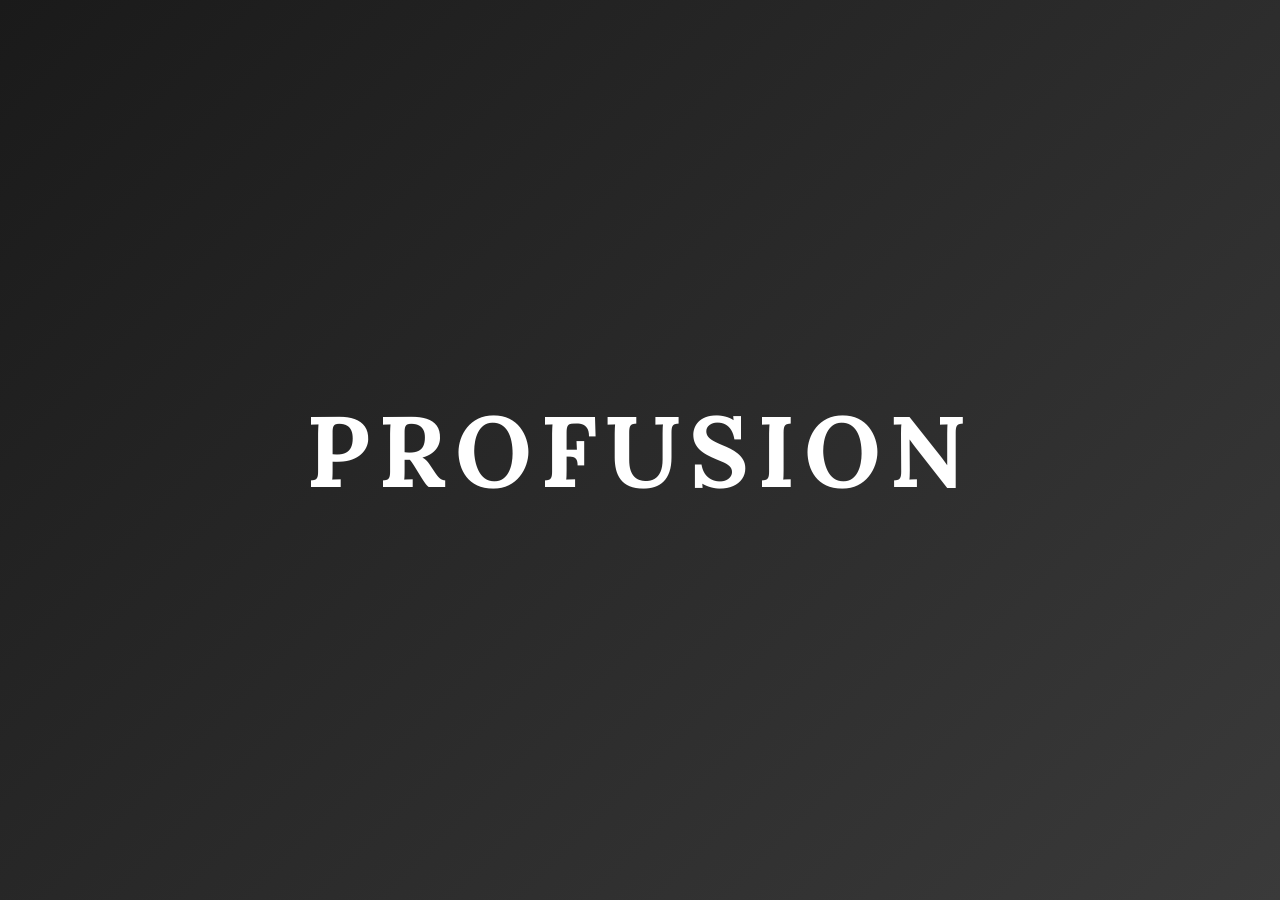
<file: profusion/index.html>
<!DOCTYPE html>
<html lang="en">

<head>
    <meta charset="UTF-8">
    <meta name="viewport" content="width=device-width, initial-scale=1.0">
    <title>Profusion</title>
    <link rel="shortcut icon" href="images/Motivational Typography Design Evoking Nostalgia In Rustic Outdoor Setting.png" type="image/x-icon">
    <link href="https://fonts.googleapis.com/css2?family=Playfair+Display:wght@700&family=Lora:wght@700&display=swap" rel="stylesheet">

    <style>
        body {
            background: linear-gradient(135deg, #1a1a1a, #3a3a3a);
            display: flex;
            justify-content: center;
            align-items: center;
            height: 100vh;
            margin: 0;
            font-family: 'Lora', serif;
        }

        h1 {
            font-size: 100px;
            font-weight: bold;
            display: flex;
            justify-content: center;
            align-items: center;
            margin: 0;
            color: #fff;
            overflow: hidden;
            text-transform: uppercase;
            letter-spacing: 8px;
        }

        h1 span {
            opacity: 0;
            display: inline-block;
            animation: reveal 1.5s forwards, transformEffect 2s infinite alternate;
            transition: all 0.5s ease-in-out;
        }

        h1 span:nth-child(odd) {
            animation-delay: 0.3s;
        }

        h1 span:nth-child(even) {
            animation-delay: 0.5s;
        }

        @keyframes reveal {
            to {
                opacity: 1;
            }
        }

        @keyframes transformEffect {
            0% {
                transform: scale(0.6);
                color: #f1c40f;
            }

            100% {
                transform: scale(1);
                color: #e0e0e0;
            }
        }

      
        @media (max-width: 1024px) {
            h1 {
                font-size: 80px;
                letter-spacing: 6px;
            }
        }

        @media (max-width: 768px) {
            h1 {
                font-size: 60px;
                letter-spacing: 4px;
            }
        }

        @media (max-width: 480px) {
            h1 {
                font-size: 40px;
                letter-spacing: 2px;
            }

            h1 span {
                font-size: 30px; 
            }
        }
    </style>
</head>

<body>
    <h1 id="title">
        <span>P</span>
        <span>r</span>
        <span>o</span>
        <span>f</span>
        <span>u</span>
        <span>s</span>
        <span>i</span>
        <span>o</span>
        <span>n</span>
    </h1>

    <script>
        
            document.addEventListener("DOMContentLoaded", () => {
                const title = document.getElementById("title");
                const letters = title.querySelectorAll("span");

                letters.forEach((letter, index) => {
                    letter.style.animationDelay = `${index * 0.2}s`;
                });
            });

            setTimeout(() => {
                window.location.href = "login.html";
            }, 3000);
     
    </script>
</body>

</html>
</file>
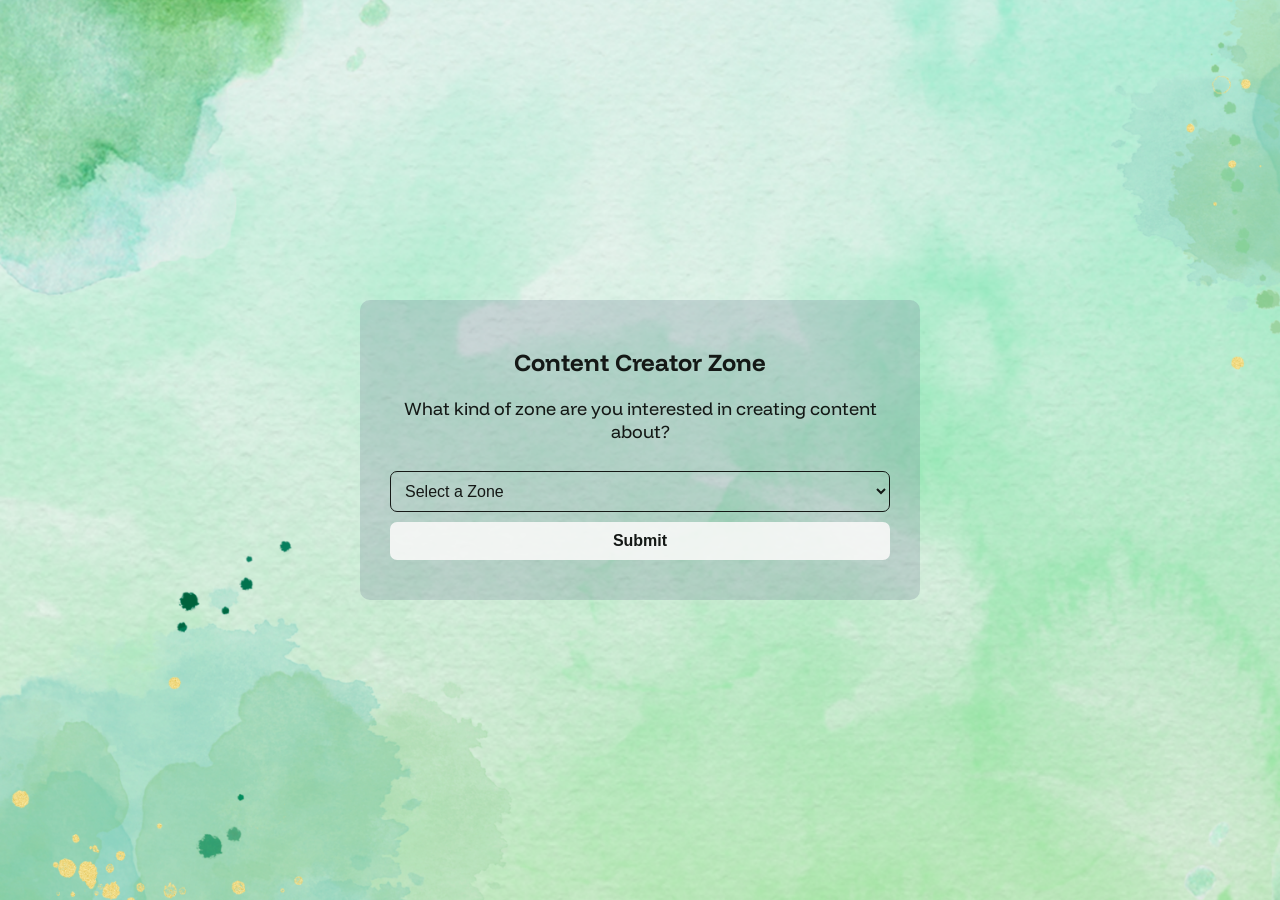
<file: profusion/content_selector.html>
<!DOCTYPE html>
<html lang="en">

<head>
   
    <meta charset="UTF-8"> 
    <meta name="viewport" content="width=device-width, initial-scale=1.0">
   

    <title>Profusion</title> 
    <link rel="shortcut icon"
        href="images/Motivational Typography Design Evoking Nostalgia In Rustic Outdoor Setting.png"
        type="image/x-icon">


   
    <link rel="stylesheet" href="content_selector.css">

   
    <link href="https://fonts.googleapis.com/css2?family=Bebas+Neue&display=swap" rel="stylesheet">
</head>

<body>
   
    <div class="container">
      
        <h1>Content Creator Zone</h1>

      
        <p>What kind of zone are you interested in creating content about?</p>

       
        <select id="contentZone" name="contentZone">
           
            <option value="">Select a Zone</option>

        
            <option value="Tech">Technology</option>
            <option value="Health">Health & Fitness</option>
            <option value="Travel">Travel</option>
            <option value="Writer">Writer</option>
            <option value="Food">Food & Cooking</option>
            <option value="Education">Education & Tutorials</option>
        </select>

      
        <button class="button" onclick="submitSelection()">Submit</button>

      
        <div id="result"></div>
    </div>

   
    <script>
        
        function submitSelection() {
            
            const contentZone = document.getElementById("contentZone").value;

         
            if (contentZone === "") {
               
                alert("Please select a content zone.");
            } else {
                window.location.href = `content_creater.html?zone=${encodeURIComponent(contentZone)}`;
            }
        }
    </script>

</body>

</html>
</file>
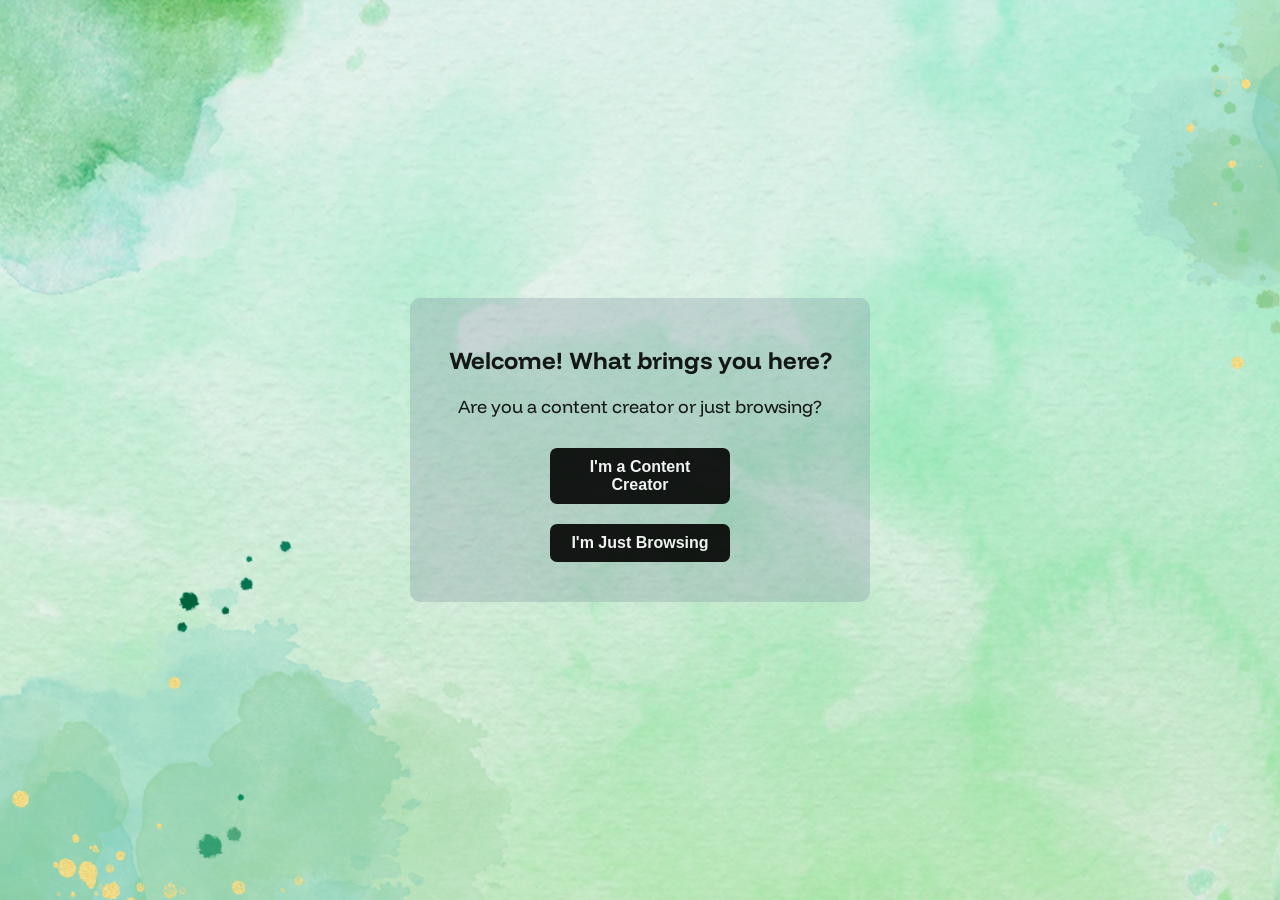
<file: profusion/user_selector.html>
<!DOCTYPE html>
<html lang="en">

<head>
    <meta charset="UTF-8"> 
    <meta name="viewport" content="width=device-width, initial-scale=1.0">
    
    <title>Profusion</title> 
    <link rel="shortcut icon"
        href="images/Motivational Typography Design Evoking Nostalgia In Rustic Outdoor Setting.png"
        type="image/x-icon">
   
    <link rel="stylesheet" href="user_selector.css"> 
</head>

<body>
   
    <div class="container">
      
        <h1>Welcome! What brings you here?</h1>
        
        <p>Are you a content creator or just browsing?</p>
      
        <button class="button" id="creatorButton" onclick="redirectToCreatorPage()">
            I'm a Content Creator
        </button>
      
        <button class="button" id="browsingButton" onclick="redirectToBrowsingPage()">
            I'm Just Browsing
        </button>
    </div>
    <script>
       
        function redirectToCreatorPage() {
            window.location.href = "content_selector.html"; 
        }
        
        function redirectToBrowsingPage() {
            window.location.href = "home.html"; 
        }
    </script>
</body>

</html>
</file>
<file: profusion/content_selector.css>
@import url('https://fonts.googleapis.com/css2?family=Agu+Display&family=Cinzel+Decorative&family=Funnel+Display:wght@300..800&family=Macondo+Swash+Caps&family=Outfit:wght@100..900&family=Oxanium:wght@200..800&family=Playwrite+GB+S:ital,wght@0,100..400;1,100..400&family=Space+Grotesk:wght@300..700&family=WindSong:wght@400;500&display=swap');

body {
    font-family: 'Roboto', sans-serif;
    background-image: url("./images/Green\ Modern\ Beach\ View\ Desktop\ Wallpaper\ \(1\).png");
    background-repeat: no-repeat;
    background-size: cover;
    display: flex;
    justify-content: center;
    align-items: center;
    height: 100vh;
    margin: 0;
    font-family: "Funnel Display", sans-serif;
}

.container {
    background: rgba(119, 136, 153, 0.312);
    padding: 30px;
    text-align: center;
    border-radius: 10px;
    width: 100%;
    max-width: 500px;
    color: black;
    opacity: 0.9;
}

h1 {
    font-size: 24px;
    color: black;
    margin-bottom: 20px;
    font-weight: bold;
}

p {
    font-size: 18px;
    color: black;
    margin-bottom: 20px;
}

select {
    width: 100%;
    padding: 10px;
    font-size: 16px;
    font-family: 'Roboto', sans-serif;
    border: 1px solid black;
    border-radius: 7px;
    margin-top: 8px;
    background: transparent;
    color: black;
    transition: transform 0.3s ease-in-out;
}

select:hover {
    transform: scale(1.02);
    box-shadow: 0px 4px 10px black;
}

select:focus {
    outline: none;
    border-color: black;
}

.button {
    padding: 10px 20px;
    font-size: 16px;
    font-weight: bold;
    color: black;
    background-color: whitesmoke;
    border: none;
    border-radius: 7px;
    cursor: pointer;
    margin: 10px 0;
    width: 100%;
    transition: background-color 0.3s ease, transform 0.2s ease;
}

.button:hover {
    background-color: black;
    color: whitesmoke;
    transform: scale(1.05);
}

.button:active {
    background-color: black;
    color: whitesmoke;
}

#result {
    display: none;
    margin-top: 20px;
    font-size: 18px;
    font-weight: bold;
    color: black;
    text-align: center;
    padding: 10px;
    border: 1px solid black;
    border-radius: 7px;
    background: whitesmoke;
}

@media (max-width: 768px) {
    body {
        background-image: url('./images/Green\ Modern\ Beach\ View\ Desktop\ Wallpaper\ \(1\).png');
    }

    .container {
        width: 80%;
        padding: 25px;
    }

    h1 {
        font-size: 22px;
    }

    p {
        font-size: 16px;
    }

    .button {
        padding: 8px 15px;
        font-size: 14px;
    }

    select {
        padding: 8px;
        font-size: 14px;
    }
}

@media (max-width: 480px) {
    body {
        background-image: url('./images/Green\ Modern\ Beach\ View\ Desktop\ Wallpaper\ \(1\).png');
    }

    .container {
        width: 90%;
        padding: 20px;
    }

    h1 {
        font-size: 20px;
    }

    p {
        font-size: 14px;
    }

    .button {
        padding: 8px;
        font-size: 14px;
        width: 100%;
        margin: 5px 0;
    }

    select {
        font-size: 14px;
        padding: 7px;
    }
}

@media (max-width: 400px) {
    body {
        background-image: url('./images/Green\ Modern\ Beach\ View\ Desktop\ Wallpaper\ \(1\).png');
    }

    .container {
        padding: 15px;
    }

    h1 {
        font-size: 18px;
    }

    p {
        font-size: 12px;
    }

    .button {
        font-size: 12px;
        padding: 6px 10px;
    }

    select {
        padding: 6px;
        font-size: 12px;
    }
}
</file>
<file: profusion/user_selector.css>
@import url('https://fonts.googleapis.com/css2?family=Agu+Display&family=Cinzel+Decorative&family=Funnel+Display:wght@300..800&family=Macondo+Swash+Caps&family=Outfit:wght@100..900&family=Oxanium:wght@200..800&family=Playwrite+GB+S:ital,wght@0,100..400;1,100..400&family=Space+Grotesk:wght@300..700&family=WindSong:wght@400;500&display=swap');

body {
   font-family: "Roboto", sans-serif;
   background-image: url("./images/Green\ Modern\ Beach\ View\ Desktop\ Wallpaper\ \(1\).png");
   background-repeat: no-repeat;
   background-size: cover;
   display: flex;
   justify-content: center;
   align-items: center;
   height: 100vh;
   margin: 0;
   font-family: "Funnel Display", sans-serif;
}

.container {
   background: rgba(119, 136, 153, 0.312);
   padding: 30px;
   text-align: center;
   border-radius: 10px;
   width: 100%;
   max-width: 400px;
   color: black;
   opacity: 0.9;
}

h1 {
   font-size: 24px;
   color: black;
   margin-bottom: 20px;
   font-weight: bold;
}

p {
   font-size: 18px;
   color: black;
   margin-bottom: 20px;
}

.button {
   padding: 10px 20px;
   font-size: 16px;
   font-weight: bold;
   color: whitesmoke;
   background-color: black;
   border: none;
   border-radius: 7px;
   cursor: pointer;
   margin: 10px;
   width: 45%;
   transition: background-color 0.3s ease, transform 0.2s ease;
}

.button:hover {
   background-color: whitesmoke;
   color: black;
   transform: scale(1.05);
}

.button:active {
   background-color: whitesmoke;
   color: black;
}

@media (max-width: 768px) {
   body{
      background-image: url('./images/Green\ Modern\ Beach\ View\ Desktop\ Wallpaper\ \(1\).png');
   }
   .container {
       padding: 25px;
   }

   h1 {
       font-size: 22px;
   }

   p {
       font-size: 16px;
   }

   .button {
       width: 48%;
   }
}

@media (max-width: 480px) {
   body{
      background-image: url('./images/Green\ Modern\ Beach\ View\ Desktop\ Wallpaper\ \(1\).png');
   }
   .container {
       padding: 20px;
       width: 90%;
   }

   h1 {
       font-size: 20px;
   }

   p {
       font-size: 14px;
   }

   .button {
       width: 100%;
       margin: 5px 0;
   }
}
</file>
